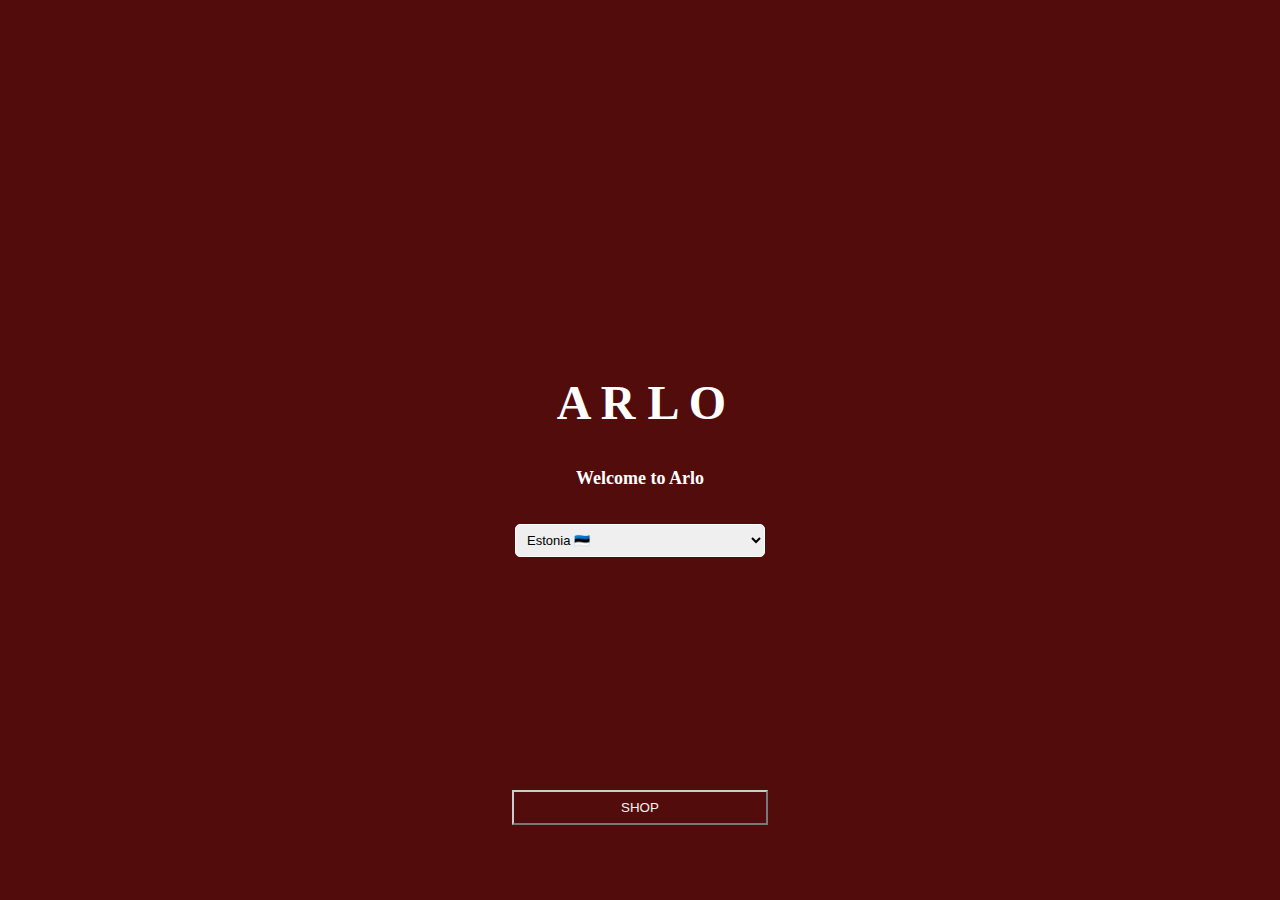
<file: M-ng-main/country.html>
<!DOCTYPE html>
<html lang="et">
<head>
    <meta charset="UTF-8">
    <meta name="viewport" content="width=device-width, initial-scale=1.0">
    <title>Vali oma riik</title>
    <link rel="stylesheet" href="styles.css">
</head>
<body>
    <div id="country-popup" class="popup">
        <div class="popup-content">
            <h1 class="peeter">A R L O</h1>
            <h2 class="Jaanus">Welcome to Arlo</h2>
            <select id="country-select">
                <option value="ee">Estonia 🇪🇪</option>
                <option value="fi">Finland 🇫🇮</option>
                <option value="se">Sweden 🇸🇪</option>
                <option value="au">Australia 🇦🇺</option>
                <option value="ru">Russia 🇷🇺</option>
                <option value="uk">United Kingdom 🇬🇧</option>
                <option value="be">Belgium 🇧🇪</option>
                <option value="bg">Bulgaria 🇧🇬</option>
                <option value="br">Brazil 🇧🇷</option>
                <option value="ca">Canada 🇨🇦</option>
                <option value="cn">Chinese Mainland 🇨🇳</option>
                <option value="dk">Denmark 🇩🇰</option>
                <option value="fr">France 🇫🇷</option>
                <option value="de">Germany 🇩🇪</option>
                <option value="hk">Hong Kong SAR 🇭🇰</option>
                <option value="hu">Hungary 🇭🇺</option>
                <option value="in">India 🇮🇳</option>
                <option value="ie">Ireland 🇮🇪</option>
                <option value="it">Italy 🇮🇹</option>
                <option value="jp">Japan 🇯🇵</option>
                <option value="kr">Korea 🇰🇷</option>
            </select>
        </div>       
        <button class="yes" onclick="submitCountry()">SHOP</button> 
    </div>

    <script>
        function submitCountry() {
            const selectedCountry = document.getElementById('country-select').value;
            localStorage.setItem('selectedCountry', selectedCountry);
            window.location.href = 'landing.html';
        }
    </script>
</body>
</html>
</file>
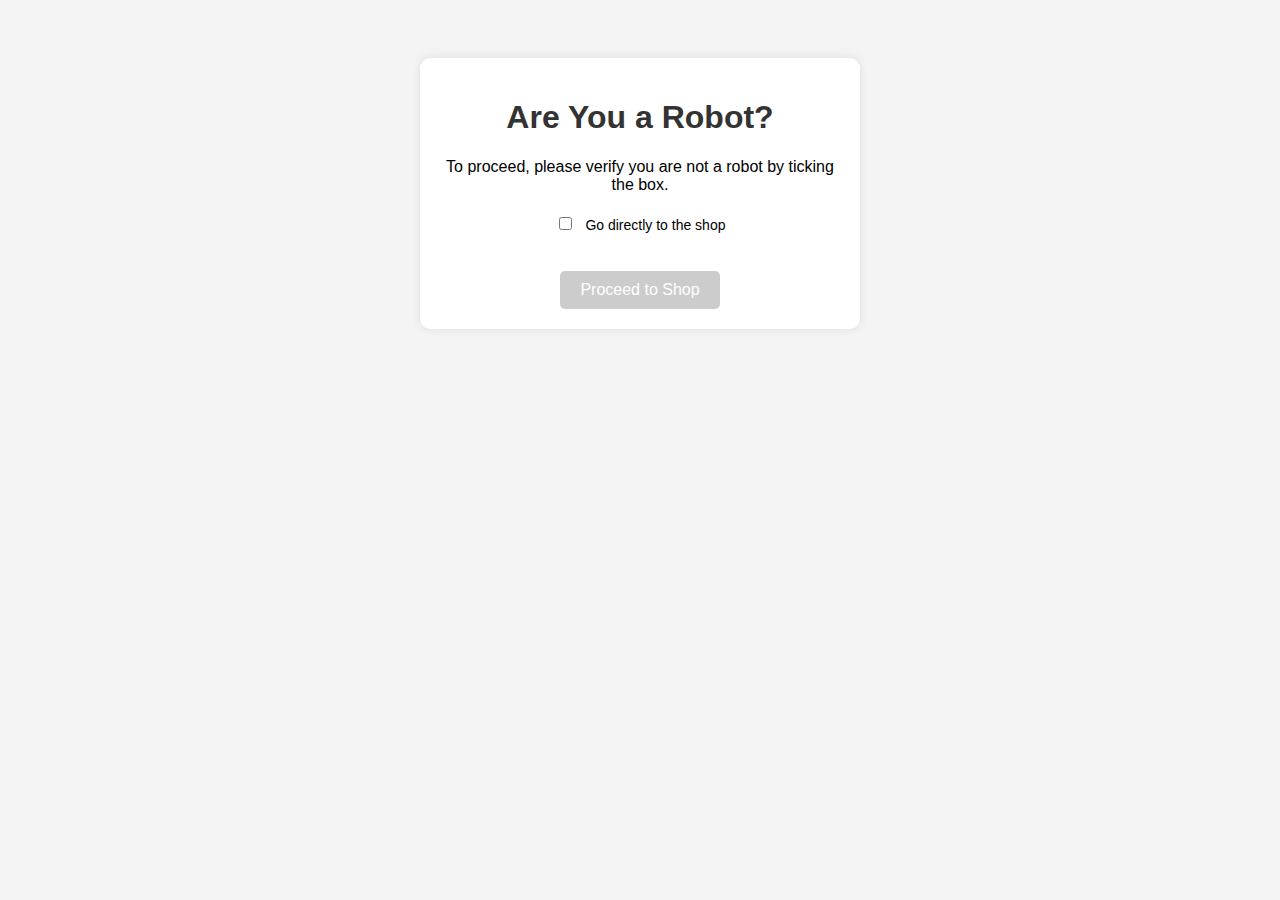
<file: M-ng-main/landing.html>
<!DOCTYPE html>
<html lang="et">
<head>
    <meta charset="UTF-8">
    <meta name="viewport" content="width=device-width, initial-scale=1.0">
    <title>Verification - A R L O</title>
    
    <script src="https://www.google.com/recaptcha/api.js" async defer></script>

    <style>
        body {
            font-family: Arial, sans-serif;
            text-align: center;
            background-color: #f4f4f4;
            padding: 50px;
        }

        .container {
            background: white;
            padding: 20px;
            box-shadow: 0 0 10px rgba(0,0,0,0.1);
            border-radius: 10px;
            width: 80%;
            max-width: 400px;
            margin: 0 auto;
        }

        h1 {
            color: #333;
        }

        .g-recaptcha {
            margin-top: 20px;
        }

        button {
            padding: 10px 20px;
            font-size: 16px;
            background-color: #4CAF50;
            color: white;
            border: none;
            border-radius: 5px;
            cursor: pointer;
            margin-top: 20px;
        }

        button:disabled {
            background-color: #ccc;
            cursor: not-allowed;
        }

        .checkbox-label {
            margin-top: 20px;
            display: block;
            font-size: 14px;
        }

        .checkbox-label input {
            margin-right: 10px;
        }
    </style>
</head>
<body>

    <div class="container">
        <h1>Are You a Robot?</h1>
        <p>To proceed, please verify you are not a robot by ticking the box.</p>

        <div class="g-recaptcha" data-sitekey="YOUR_SITE_KEY_HERE"></div>

        <label class="checkbox-label">
            <input type="checkbox" id="bypassCaptcha" onclick="toggleButtonState()">
            Go directly to the shop
        </label>

        <br>
        <button id="verifyButton" onclick="verifyCaptcha()" disabled>Proceed to Shop</button>
    </div>

    <script>
        function toggleButtonState() {
            const bypassCheckbox = document.getElementById("bypassCaptcha");
            const verifyButton = document.getElementById("verifyButton");

            if (bypassCheckbox.checked) {
                verifyButton.disabled = false;
            } else {
                const recaptchaResponse = grecaptcha.getResponse();
                verifyButton.disabled = recaptchaResponse.length === 0;
            }
        }

        function verifyCaptcha() {
            const bypassCheckbox = document.getElementById("bypassCaptcha");

            if (bypassCheckbox.checked) {
                window.location.href = "index.html";
            } else {
                const recaptchaResponse = grecaptcha.getResponse();

                if (recaptchaResponse.length === 0) {
                    alert("Please complete the CAPTCHA to continue.");
                    return;
                }

                window.location.href = "index.html";
            }
        }

        setInterval(toggleButtonState, 1000);
    </script>
</body>
</html>
</file>
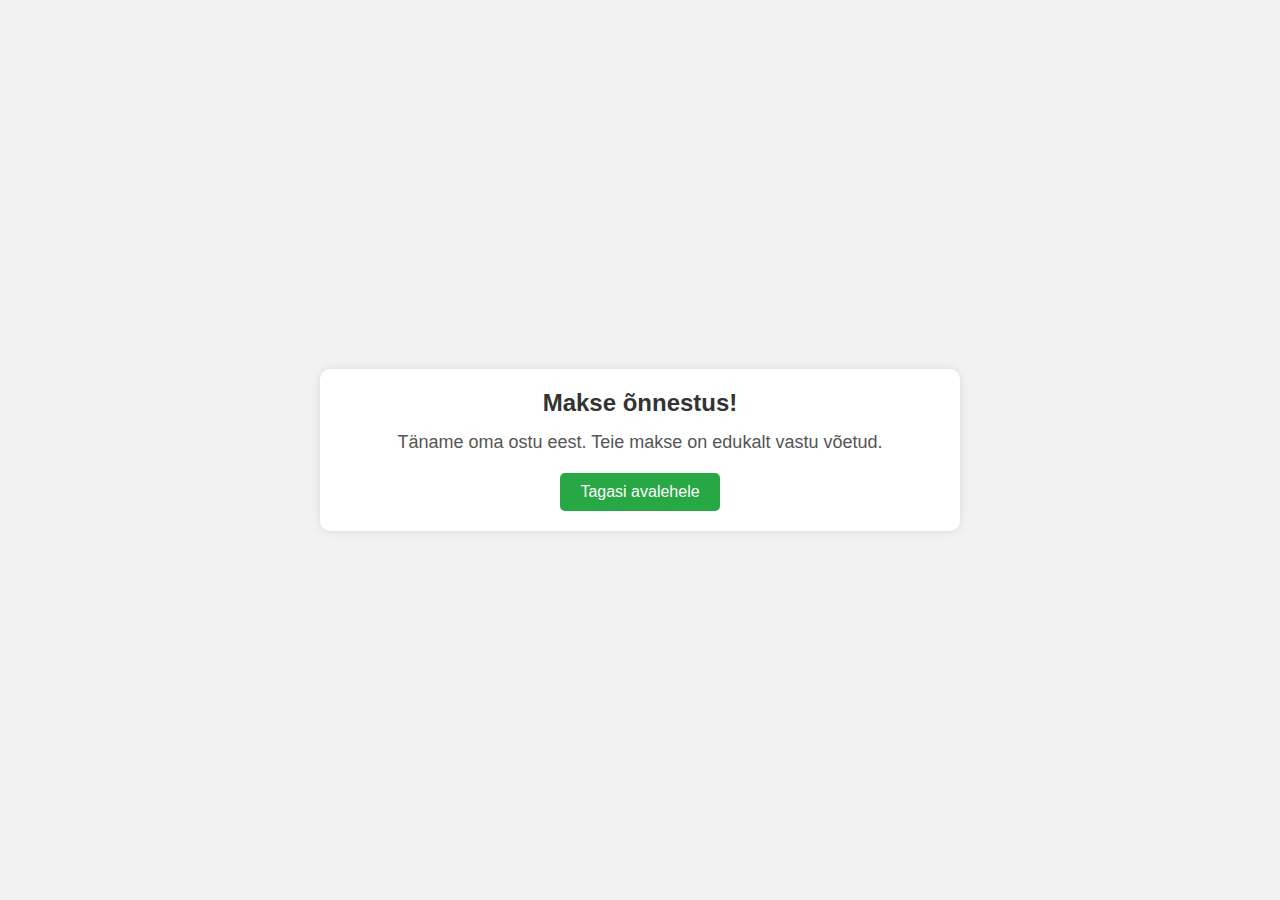
<file: M-ng-main/onnestus.html>
<!DOCTYPE html>
<html lang="en">
<head>
    <meta charset="UTF-8">
    <meta name="viewport" content="width=device-width, initial-scale=1.0">
    <title>Makse kinnitamine</title>
    <style>
        * {
            margin: 0;
            padding: 0;
            box-sizing: border-box;
            font-family: Arial, sans-serif;
        }
        body {
            background-color: #f2f2f2;
            display: flex;
            justify-content: center;
            align-items: center;
            height: 100vh;
        }
        .container {
            background-color: #fff;
            padding: 20px;
            border-radius: 10px;
            box-shadow: 0 0 10px rgba(0, 0, 0, 0.1);
            text-align: center;
            width: 50%;
        }
        .title {
            margin-bottom: 15px;
            color: #333;
        }
        .message {
            margin-bottom: 20px;
            font-size: 18px;
            color: #555;
        }
        .btn {
            display: inline-block;
            padding: 10px 20px;
            background-color: #28a745;
            color: white;
            text-decoration: none;
            border-radius: 5px;
            font-size: 16px;
        }
        .btn:hover {
            background-color: #218838;
        }
    </style>
</head>
<body>
    <div class="container">
        <h2 class="title">Makse õnnestus!</h2>
        <p class="message">Täname oma ostu eest. Teie makse on edukalt vastu võetud.</p>
        <a href="index.html" class="btn">Tagasi avalehele</a>
    </div>
</body>
</html>
</file>
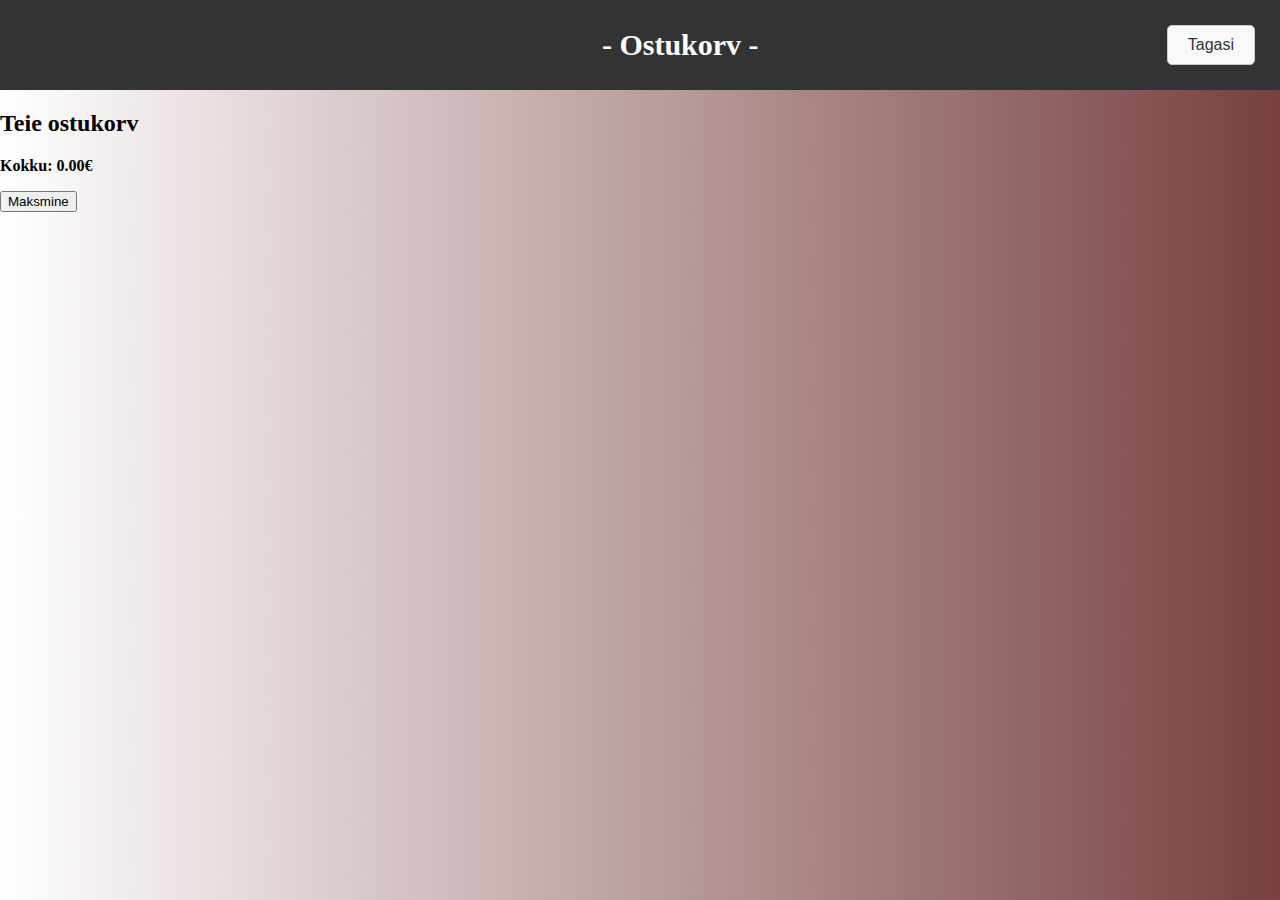
<file: M-ng-main/ostukorv.html>
<!DOCTYPE html>
<html lang="en">
<head>
    <meta charset="UTF-8">
    <meta name="viewport" content="width=device-width, initial-scale=1.0">
    <title>Ostukorv</title>
    <link rel="stylesheet" href="styles.css">
</head>
<body>
    <header>
        <h1>- Ostukorv -</h1>
        <button class="back-button" onclick="window.location.href='shoes.html'">Tagasi</button>
    </header>
    
    <main class="cart-container">
        <div id="cart-items">
            <h2>Teie ostukorv</h2>
        </div>
        <div class="cart-summary">
            <p><strong>Kokku: <span id="total-price">0</span>€</strong></p>
            <button class="checkout" onclick="checkout()">Maksmine</button>
        </div>
    </main>

    <script>
        function loadCart() {
            let cart = JSON.parse(localStorage.getItem('cart')) || [];
            const cartItemsContainer = document.getElementById('cart-items');
            let totalPrice = 0;
            
            cartItemsContainer.innerHTML = '<h2>Teie ostukorv</h2>';
            
            cart.forEach(item => {
                const itemTotal = item.price * item.quantity;
                cartItemsContainer.innerHTML += `
                    <p>
                        ${item.name} - ${item.price}€ x ${item.quantity} = ${itemTotal.toFixed(2)}€ 
                        <button onclick="removeFromCart('${item.name}')">Eemalda</button>
                    </p>`;
                totalPrice += itemTotal;
            });
            
            document.getElementById('total-price').textContent = totalPrice.toFixed(2);
        }

        function removeFromCart(productName) {
            let cart = JSON.parse(localStorage.getItem('cart')) || [];
            let position = cart.findIndex(item => item.name === productName);
            if (position >= 0) {
                cart.splice(position, 1);
                localStorage.setItem('cart', JSON.stringify(cart));
                loadCart();
            }
        }

        function checkout() {
            window.location.href = 'payment.html';
        }

        window.onload = loadCart;

        
    </script>
</body>
</html>
</file>
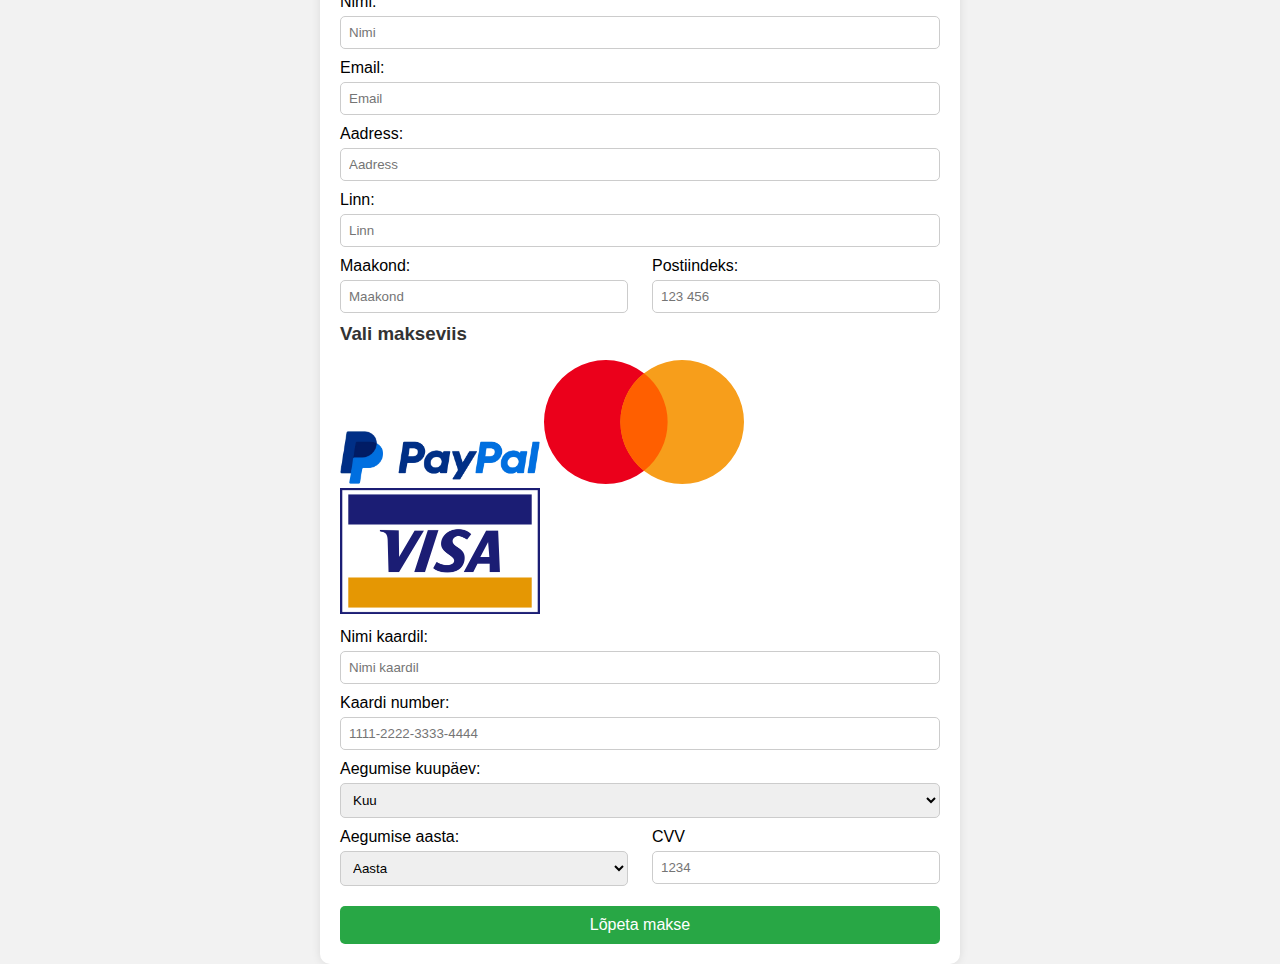
<file: M-ng-main/payment.html>
<!DOCTYPE html>
<html lang="en">
<head>
    <meta charset="UTF-8">
    <meta name="viewport" content="width=device-width, initial-scale=1.0">
    <title>Maksmis leht</title>
    <style>
        * {
            margin: 0;
            padding: 0;
            box-sizing: border-box;
            font-family: Arial, sans-serif;
        }
        body {
            background-color: #f2f2f2;
            display: flex;
            justify-content: center;
            align-items: center;
            height: 100vh;
        }
        .container {
            background-color: #fff;
            padding: 20px;
            border-radius: 10px;
            box-shadow: 0 0 10px rgba(0, 0, 0, 0.1);
            width: 50%;
        }
        .title {
            margin-bottom: 15px;
            color: #333;
        }
        .inputBox {
            margin-bottom: 10px;
        }
        label {
            display: block;
            margin-bottom: 5px;
        }
        input, select {
            width: 100%;
            padding: 8px;
            border: 1px solid #ccc;
            border-radius: 5px;
        }
        .flex {
            display: flex;
            justify-content: space-between;
        }
        .flex .inputBox {
            width: 48%;
        }
        .submit_btn {
            width: 100%;
            padding: 10px;
            border: none;
            background-color: #28a745;
            color: white;
            font-size: 16px;
            border-radius: 5px;
            cursor: pointer;
            margin-top: 10px;
        }
        .submit_btn:hover {
            background-color: #218838;
        }
    </style>
    <script>
        function checkout() {
            window.location.href = 'onnestus.html';
        }
    </script>
</head>
<body>
    <div class="container">
        <form action="#" onsubmit="event.preventDefault(); checkout();">
            <div class="row">
                <div class="col">
                    <h3 class="title">Maksmine</h3>
                    <div class="inputBox">
                        <label for="name">Nimi:</label>
                        <input type="text" id="name" placeholder="Nimi" required>
                    </div>
                    <div class="inputBox">
                        <label for="email">Email:</label>
                        <input type="text" id="email" placeholder="Email" required>
                    </div>
                    <div class="inputBox">
                        <label for="address">Aadress:</label>
                        <input type="text" id="address" placeholder="Aadress" required>
                    </div>
                    <div class="inputBox">
                        <label for="city">Linn:</label>
                        <input type="text" id="city" placeholder="Linn" required>
                    </div>
                    <div class="flex">
                        <div class="inputBox">
                            <label for="state">Maakond:</label>
                            <input type="text" id="state" placeholder="Maakond" required>
                        </div>
                        <div class="inputBox">
                            <label for="zip">Postiindeks:</label>
                            <input type="number" id="zip" placeholder="123 456" required>
                        </div>
                    </div>
                </div>
                <div class="col">
                    <h3 class="title">Vali makseviis</h3>
                    <div class="inputBox">
                        <img src="images/paypal1.webp" style="width: 200px; height: 110;">
                        <img src="images/mastercard.svg" style="width: 200px; height: 110;">
                        <img src="images/visa.png" style="width: 200px; height: 110;">
                    </div>
                    <div class="inputBox">
                        <label for="cardName">Nimi kaardil:</label>
                        <input type="text" id="cardName" placeholder="Nimi kaardil" required>
                    </div>
                    <div class="inputBox">
                        <label for="cardNum">Kaardi number:</label>
                        <input type="text" id="cardNum" placeholder="1111-2222-3333-4444" maxlength="19" required>
                    </div>
                    <div class="inputBox">
                        <label for="expMonth">Aegumise kuupäev:</label>
                        <select id="expMonth">
                            <option value="">Kuu</option>
                            <option value="Jaanuar">Jaanuar</option>
                            <option value="Veebruar">Veebruar</option>
                            <option value="Märts">Märts</option>
                            <option value="Aprill">Aprill</option>
                            <option value="Mai">Mai</option>
                            <option value="Juuni">Juuni</option>
                            <option value="Juuli">Juuli</option>
                            <option value="August">August</option>
                            <option value="September">September</option>
                            <option value="Oktoober">Oktoober</option>
                            <option value="November">November</option>
                            <option value="Detsember">Detsember</option>
                        </select>
                    </div>
                    <div class="flex">
                        <div class="inputBox">
                            <label for="expYear">Aegumise aasta:</label>
                            <select id="expYear">
                                <option value="">Aasta</option>
                                <option value="2023">2023</option>
                                <option value="2024">2024</option>
                                <option value="2025">2025</option>
                                <option value="2026">2026</option>
                                <option value="2027">2027</option>
                                <option value="2028">2028</option>
                            </select>
                        </div>
                        <div class="inputBox">
                            <label for="cvv">CVV</label>
                            <input type="number" id="cvv" placeholder="1234" required>
                        </div>
                    </div>
                </div>
            </div>
            <input type="submit" value="Lõpeta makse" class="submit_btn">
        </form>
    </div>
</body>
</html>
</file>
<file: M-ng-main/styles.css>
:root {
    --primary-color: #333;
    --secondary-color: #f9f9f9;
    --accent-color: #008080; 
    --text-color: white;
    --border-color: #ccc;
    --padding: 5px; 
}
body {
    font-family: Slim-Joe;
    margin: 0;
    padding: 0;
    overflow-y: auto;
    animation: backgroundAnimation 20s ease infinite; 
    background: linear-gradient(270deg, #8B0000, #000000, #4B0000, #ffffff);
    background-size: 400% 400%; 
}


@keyframes backgroundAnimation {
    0% {
        background-position: 0% 50%; 
    }
    50% {
        background-position: 100% 50%; 
    }
    100% {
        background-position: 0% 50%; 
    }
}

h3 {
    text-align: center;
    font-size: 25px; 
    border: 4px solid;
    padding: 5px; 
    border-radius: 8px; 
    background-color: white; 
    box-shadow: 0 2px 10px rgba(0, 0, 0, 0.1); 
}

h1 {
    margin-left: 47%;
    font-size: 30px;
}

header {
    display: flex;
    justify-content: space-between;
    align-items: center;
    background-color: var(--primary-color);
    color: var(--text-color);
    padding: var(--padding);
}

.icon-cart {
    position: relative;
}

.icon-cart img {
    width: 40px; 
    height: 25px; 
}

#cart-count {
    position: absolute;
    top: -5px;
    right: -8px; 
    background-color: var(--accent-color);
    color: var(--text-color);
    padding: 2px 4px; 
    border-radius: 50%;
    font-size: 10px; 
}

.image-buttons {
    display: flex;
    flex-wrap: wrap;
    justify-content: center;
    padding: 20px;
}

.buttons-container {
    display: flex;
    justify-content: center;
    gap: 15px;
}

.image-button {
    border: 1px solid var(--border-color);
    border-radius: 5px;
    overflow: hidden;
    padding: 10px;
    background-color: var(--secondary-color);
    transition: box-shadow 0.3s ease;
    cursor: pointer;
    text-align: center;
}

.image-button img {
    width: 100px;
    height: auto;
    display: block;
    margin: 0 auto;
}

.image-button p {
    margin-top: 10px;
    color: var(--primary-color);
}

.image-button:hover {
    box-shadow: 0 4px 10px rgba(0, 0, 0, 0.2);
}

.listProduct {
    display: grid;
    grid-template-columns: repeat(4, 1fr);
    gap: 15px; 
    padding: 20px;
}

.product {
    border: 1px solid var(--border-color);
    border-radius: 5px;
    padding: 10px;
    text-align: center;
    background-color: var(--secondary-color);
    transition: box-shadow 0.3s ease;
}

.product img {
    max-width: 60%;
    height: auto;
}

.cartTab {
    position: fixed;
    right: 0;
    top: 0;
    width: 300px;
    height: 100%;
    background-color: var(--secondary-color);
    box-shadow: -2px 0 5px rgba(0, 0, 0, 0.5);
    transform: translateX(100%);
    transition: transform 0.3s ease-in-out;
}

.cartTab.open {
    transform: translateX(0);
}

.listCart {
    padding: 20px;
}

.close {
    background-color: var(--primary-color);
    color: var(--text-color);
    padding: var(--padding);
    border: none;
    cursor: pointer;
    width: 100%;
    font-size: 14px; 
    transition: background-color 0.3s ease;
}

.close:hover {
    background-color: #444;
}

.category-box {
    display: flex;
    flex-wrap: wrap;
    justify-content: center;
    gap: 15px;
    padding: 20px;
    border: 2px solid var(--border-color);
    border-radius: 10px;
    background-color: var(--secondary-color);
    box-shadow: 0 2px 10px rgba(0, 0, 0, 0.1);
    margin: 20px auto;
    max-width: 800px;
}

.back-button {
    display: inline-block;
    margin: 20px;
    padding: 10px 20px;
    font-size: 16px;
    background-color: var(--secondary-color);
    color: var(--primary-color);
    border: 1px solid var(--border-color);
    border-radius: 5px;
    cursor: pointer;
    transition: background-color 0.3s ease, box-shadow 0.3s ease;
}

.back-button:hover {
    background-color: #e0e0e0;
    box-shadow: 0 2px 5px rgba(0, 0, 0, 0.2);
}

#country-select {
    margin-top: 20px;
    padding: 7px;
    font-size: 13px;
    width: 250px;
    max-height: 150px;
    overflow-y: auto; 
    border: 1px solid #ffffff; 
    border-radius: 5px; 
}

.popup-content {
    padding: 60px;
    border-radius: 10px;
    text-align: center;
    width: 300px;
}

.popup {
    position: fixed;
    top: 0;
    left: 0;
    width: 100vw;
    height: 100vh;
    display: flex;
    align-items: center;
    justify-content: center;
    background-color: #520c0c;
    font-family: 'Playfair Display', serif;
    font-size: 16px;
    color: white;
    z-index: 1000; 
}

.peeter {
    margin-bottom: 23px;
    margin-left: 1%;
    height: 70px;
    font-size: 48px; 
}

.Jaanus {
    font-size: 18px; 
}


.yes {
    padding: 8px;
    background-color: #520c0c;
    color: #f4f4f4;
    text-align: center;
    width: 256px;
    margin-bottom: -300px;
    position: fixed;
    top: 790px;
    left: 10;
    display: flex;
    align-items: center;
    justify-content: center;
    border-color: #ccc;
}
</file>
